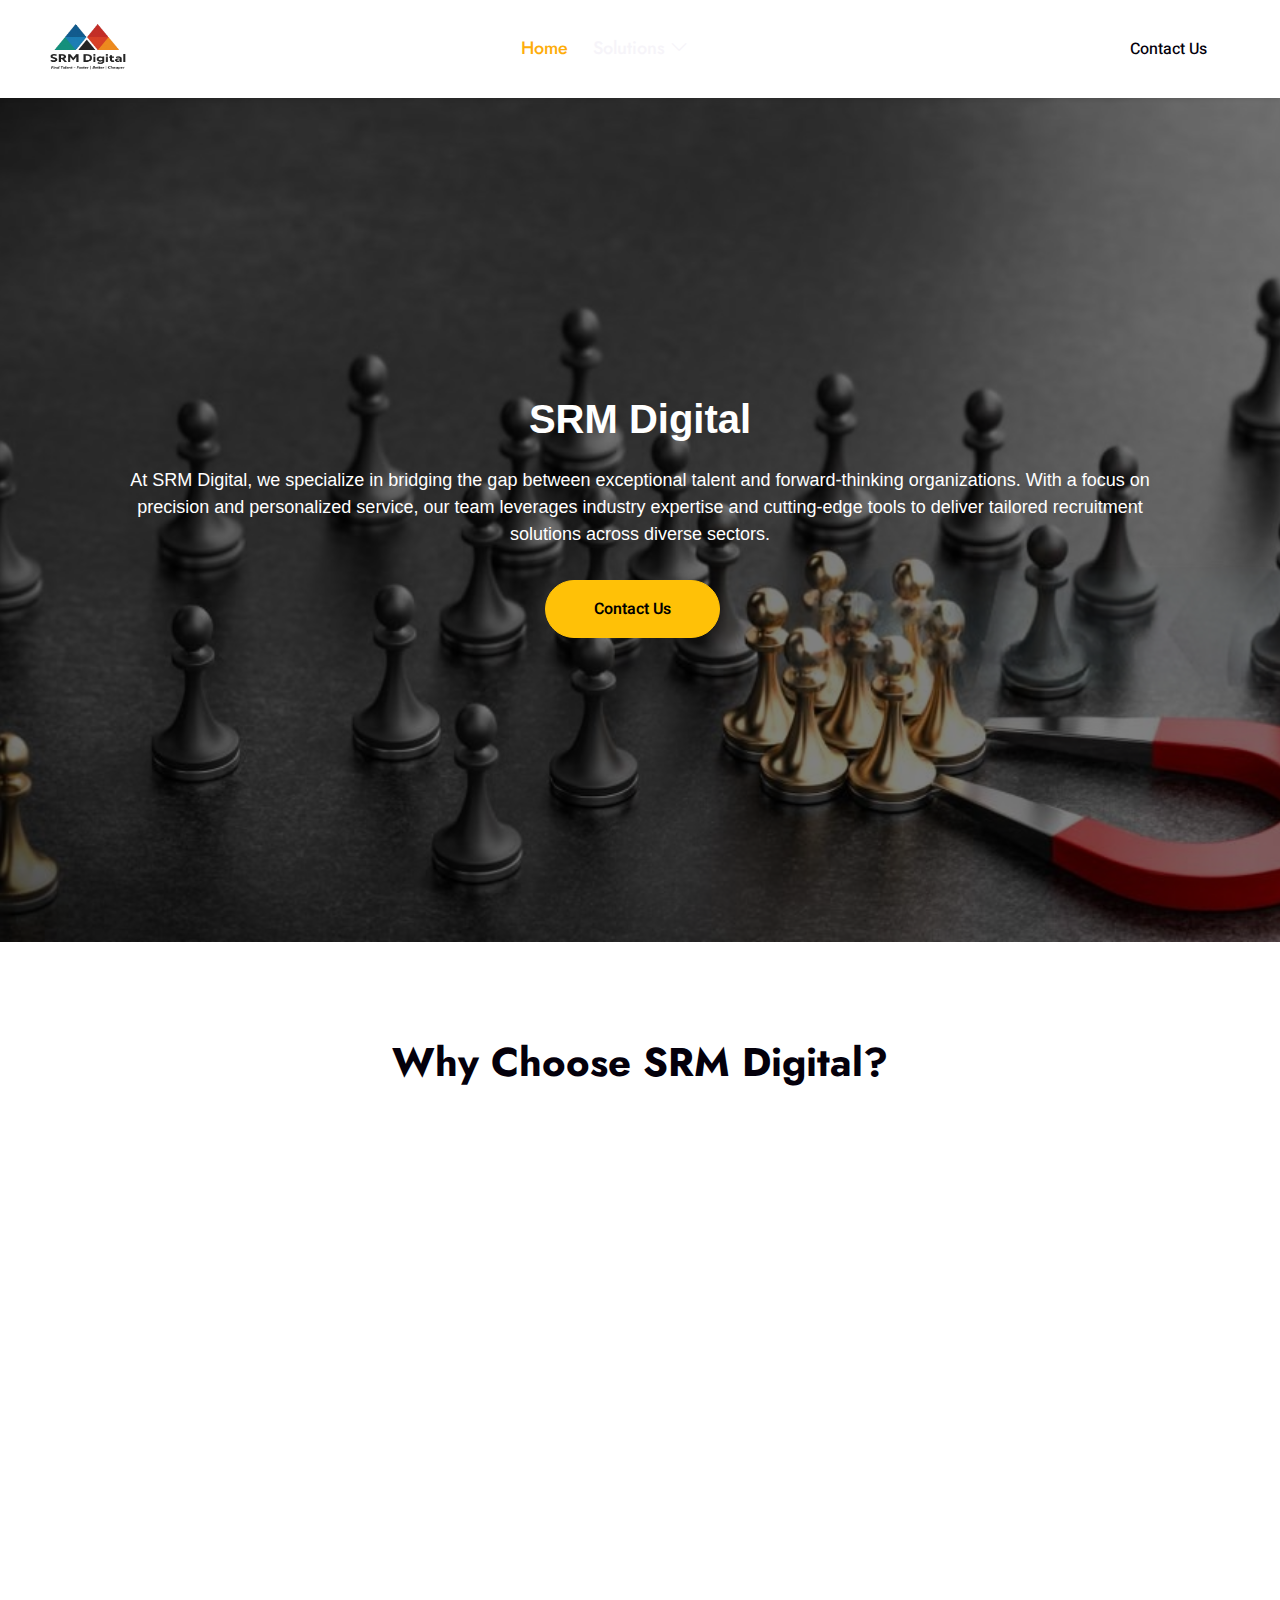
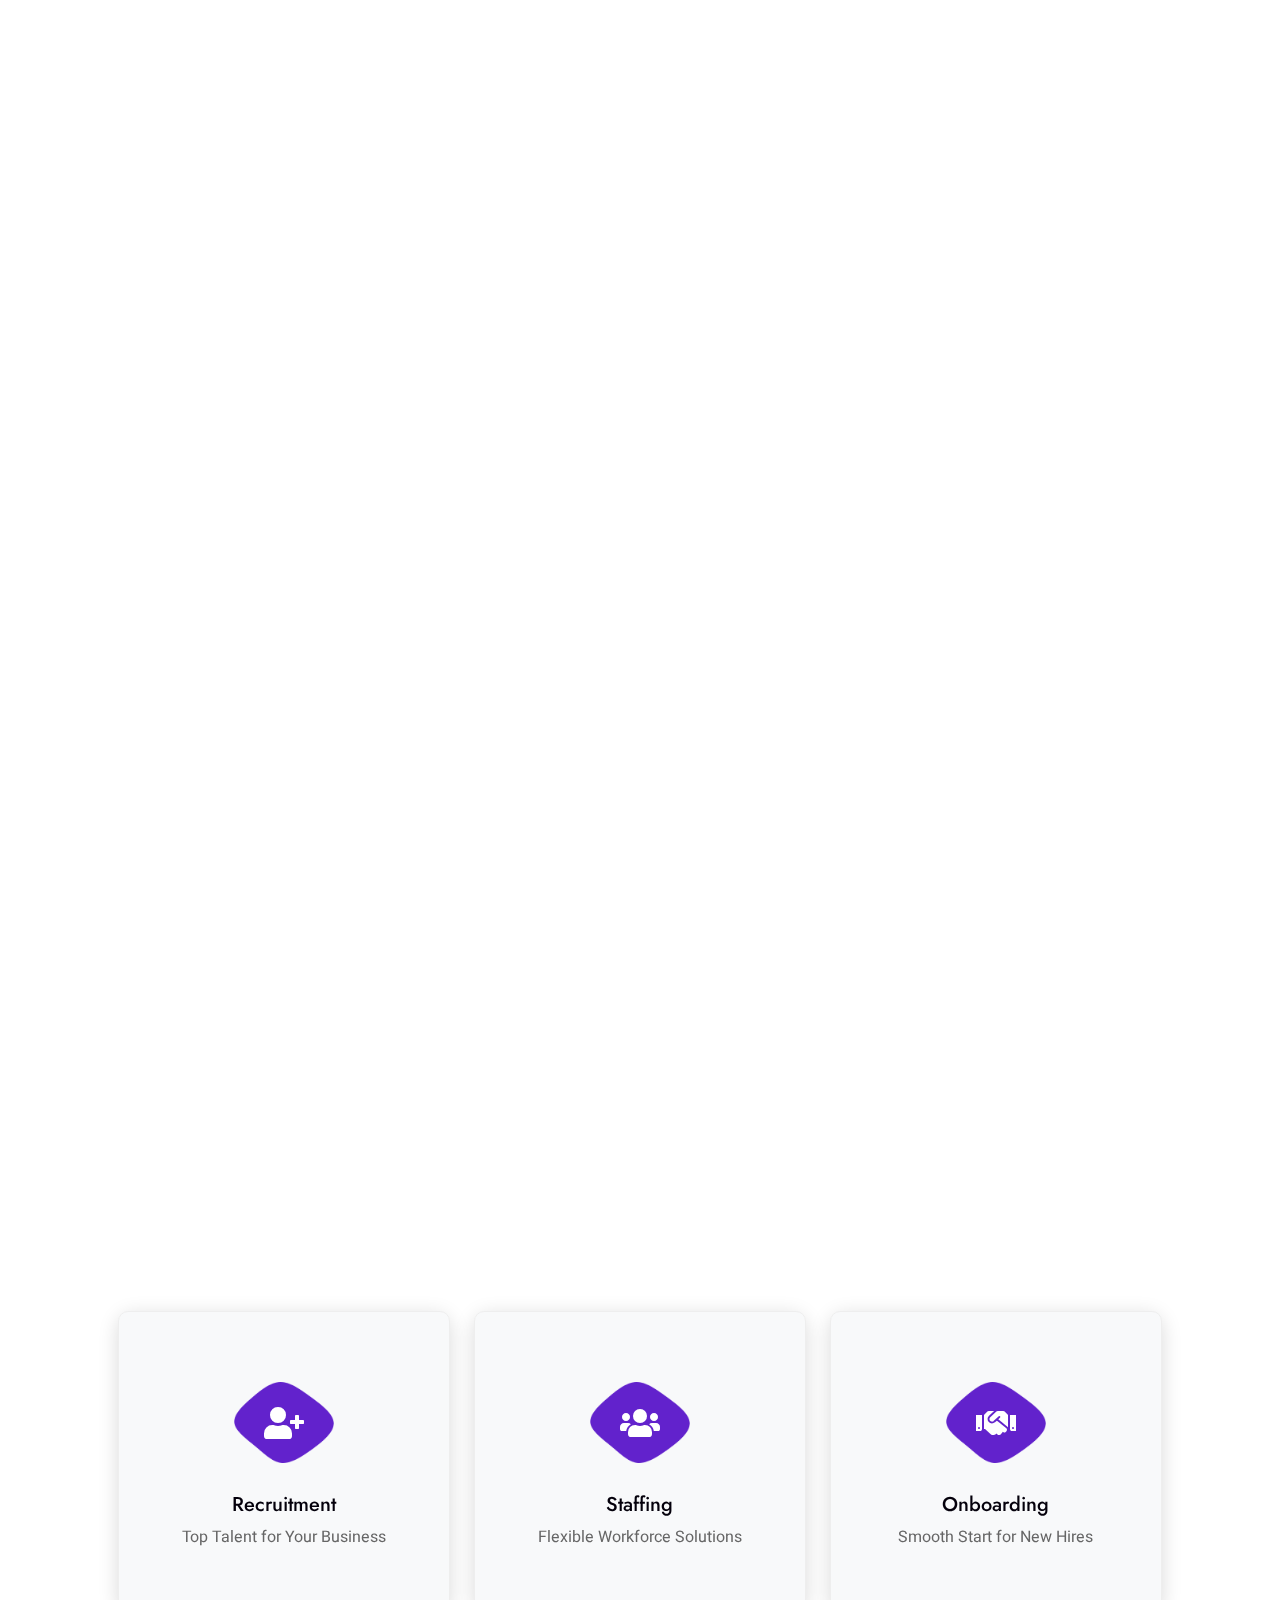
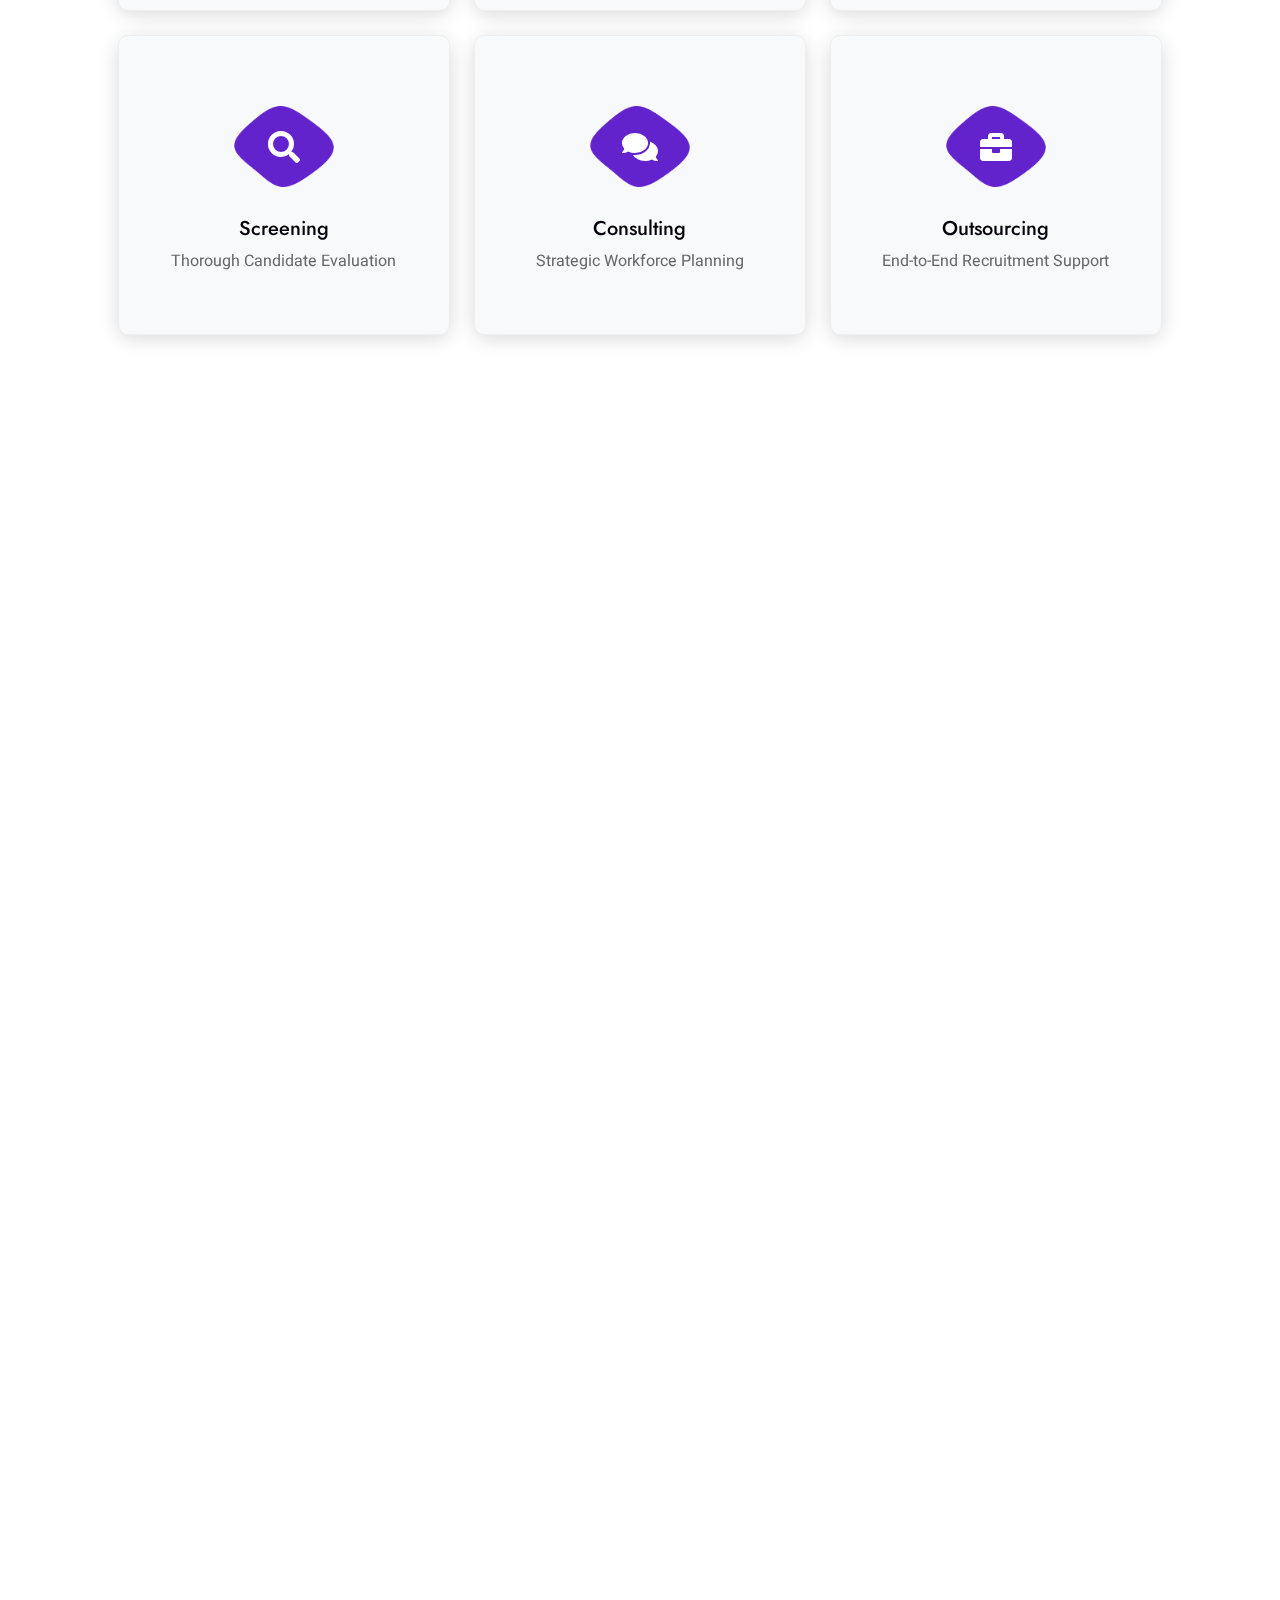
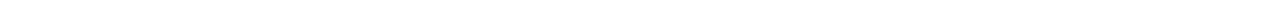
<file: index.html>
<!DOCTYPE html>
<html lang="en">

<head>
    <meta charset="utf-8">
    <title>SRM Digital</title>
    <meta content="width=device-width, initial-scale=1.0" name="viewport">
    <meta content="" name="keywords">
    <meta content="" name="description">

    
    <link href="img/Logo-Nav.png" rel="icon">
    <link href="https://cdn.jsdelivr.net/npm/bootstrap-icons/font/bootstrap-icons.css" rel="stylesheet">


    
    <link rel="preconnect" href="https://fonts.googleapis.com">
    <link rel="preconnect" href="https://fonts.gstatic.com" crossorigin>
    <link href="https://fonts.googleapis.com/css2?family=Heebo:wght@400;500&family=Jost:wght@500;600;700&display=swap" rel="stylesheet"> 

    <link href="https://cdnjs.cloudflare.com/ajax/libs/font-awesome/5.10.0/css/all.min.css" rel="stylesheet">
    <link href="https://cdn.jsdelivr.net/npm/bootstrap-icons@1.4.1/font/bootstrap-icons.css" rel="stylesheet">

   
    <link href="lib/animate/animate.min.css" rel="stylesheet">
    <link href="lib/owlcarousel/assets/owl.carousel.min.css" rel="stylesheet">
    <link href="lib/lightbox/css/lightbox.min.css" rel="stylesheet">

 
    <link href="css/bootstrap.min.css" rel="stylesheet">

  
    <link href="css/style.css" rel="stylesheet">
</head>

<body>
    <div class="container-xxl bg-white p-0">
       
        <div id="spinner" class="show bg-white position-fixed translate-middle w-100 vh-100 top-50 start-50 d-flex align-items-center justify-content-center">
            <div class="spinner-grow text-primary" style="width: 3rem; height: 3rem;" role="status">
                <span class="sr-only">Loading...</span>
            </div>
        </div>
     
        <div class="container-xxl position-relative p-0">
            <nav class="navbar navbar-expand-lg navbar-light  bg-white shadow-sm px-4 px-lg-5 py-3 py-lg-0 fixed-top"  style="z-index: 1030;">
                <a href="" class="navbar-brand p-0">
                    <img src="img/Logo-Nav.png" alt="Logo" style="width: 80px; height: 200px;">
                </a>
                <button class="navbar-toggler" type="button" data-bs-toggle="collapse" data-bs-target="#navbarCollapse">
                    <span class="fa fa-bars"></span>
                </button>
                <div class="collapse navbar-collapse" id="navbarCollapse">
                    <div class="navbar-nav mx-auto py-0">
                        <a href="index.html" class="nav-item nav-link active">Home</a>
                        <div class="nav-item dropdown">
                            <a href="#" class="nav-link " data-bs-toggle="dropdown" aria-expanded="false">Solutions <i class="bi bi-chevron-down"></i></a>
                            <div class="dropdown-menu m-0">
                                <a href="TechStaff.html" class="dropdown-item">Technology Staffing</a>
                                <a href="RPO.html" class="dropdown-item">RPO Services</a>
                            </div>
                        </div>
                    </div>
                </div>
                
                <a href="contact.html" class="btn rounded-pill py-2 px-4 ms-3 d-none d-lg-block">Contact Us</a>
            </nav>
        
            <div class="container-xxl " style="background: url('img/Bg.jpeg') center center / cover no-repeat; position: relative; min-height: 100vh; padding-top: 90px;">
                <div class="overlay" style="background: rgba(0, 0, 0, 0.5); position: absolute; top: 0; left: 0; width: 100%; height: 100%; z-index: 2;"></div>
                <div class="blur-background" style="background: url('img/Bg.jpeg') center center / cover no-repeat; position: absolute; filter: blur(2px); z-index: 1;"></div>
                <div class="container px-lg-5 position-relative" style="z-index: 3;">
                    <div class="row g-5 align-items-center" style="min-height: 100vh;">
                        <div class="col-lg-12 text-center">
                            <h1 class="text-white mb-4 animated slideInDown" style="font-family: 'Poppins', sans-serif;">SRM Digital</h1>
                            <p class="text-white pb-3 animated slideInDown" style="font-family: 'Poppins', sans-serif; font-size: 18px;">
                                At SRM Digital, we specialize in bridging the gap between exceptional talent and forward-thinking organizations. With a focus on precision and personalized service, our team leverages industry expertise and cutting-edge tools to deliver tailored recruitment solutions across diverse sectors.
                            </p>
                            <a href="contact.html" class="btn btn-warning py-sm-3 px-sm-5 rounded-pill me-3 animated slideInLeft" style="font-weight: 600;">Contact Us</a>
                        </div>
                    </div>
                </div>
            </div>
        </div>
        
            
            
        <div class="container-xxl py-5">
            <div class="container py-5 px-lg-5">
                <div class="text-center mb-5">
                    <h1 class="mb-4">Why Choose SRM Digital?</h1>
                </div>
                <div class="row g-4">
                    <div class="col-lg-4 wow fadeInUp" data-wow-delay="0.1s">
                        <div class="feature-item bg-light rounded text-center p-4">
                            <i class="fa fa-lightbulb fa-3x text-dark mb-4"></i>
                            <h5 class="mb-3">Industry Expertise</h5>
                            <p class="m-0">Deep understanding of diverse sectors to match the right talent with the right roles.</p>
                        </div>
                    </div>
                    <div class="col-lg-4 wow fadeInUp" data-wow-delay="0.3s">
                        <div class="feature-item bg-light rounded text-center p-4">
                            <i class="fa fa-bolt fa-3x text-dark mb-4"></i>
                            <h5 class="mb-3">Speed & Efficiency</h5>
                            <p class="m-0">Fast turnaround time without compromising quality in sourcing and hiring.</p>
                        </div>
                    </div>
                    <div class="col-lg-4 wow fadeInUp" data-wow-delay="0.5s">
                        <div class="feature-item bg-light rounded text-center p-4">
                            <i class="fa fa-user-circle fa-3x text-dark mb-4"></i>
                            <h5 class="mb-3">Client-Centric Approach</h5>
                            <p class="m-0">Customized solutions based on your unique hiring goals and company culture.</p>
                        </div>
                    </div>
                </div>
            </div>
        </div>
      
        <div class="container-xxl py-5">
            <div class="container py-5 px-lg-5">
                <div class="row g-5 align-items-center">
                    <div class="col-lg-6 wow fadeInUp" data-wow-delay="0.1s">
                        <p class="section-title text-secondary">About Us<span></span></p>
                        <h1 class="mb-5">How We Can Help</h1>
                        <p class="mb-4">At <b>SRM Digital </b>, we specialize in connecting businesses with the right talent. Whether you're scaling quickly or looking for specialized professionals, our tailored staffing solutions ensure you get the best fit, fast. We simplify the hiring process so you can focus on what matters most—growing your business.</p>
                        <div class="skill mb-4">
                            <div class="d-flex justify-content-between">
                                <p class="mb-2">Talent Acquisition </p>
                                <p class="mb-2">98%</p>
                            </div>
                            <div class="progress">
                                <div class="progress-bar bg-primary" role="progressbar" aria-valuenow="98" aria-valuemin="0" aria-valuemax="100"></div>
                            </div>
                        </div>
                        <div class="skill mb-4">
                            <div class="d-flex justify-content-between">
                                <p class="mb-2"> Client Satisfaction</p>
                                <p class="mb-2">95%</p>
                            </div>
                            <div class="progress">
                                <div class="progress-bar bg-secondary" role="progressbar" aria-valuenow="95" aria-valuemin="0" aria-valuemax="100"></div>
                            </div>
                        </div>
                        <div class="skill mb-4">
                            <div class="d-flex justify-content-between">
                                <p class="mb-2"> Industry Expertise</p>
                                <p class="mb-2">92%</p>
                            </div>
                            <div class="progress">
                                <div class="progress-bar bg-dark" role="progressbar" aria-valuenow="92" aria-valuemin="0" aria-valuemax="100"></div>
                            </div>
                        </div>
                        <a href="" ></a>
                    </div>
                    <div class="col-lg-6">
                        <img class="img-fluid wow zoomIn" data-wow-delay="0.5s" src="img/about.png">
                    </div>
                </div>
            </div>
        </div>
       
        <div class="container-xxl bg-dark fact py-5 wow fadeInUp" data-wow-delay="0.1s">
            <div class="container py-5 px-lg-5">
                <div class="row g-4 justify-content-center">
                    <div class="col-md-6 col-lg-3 text-center wow fadeIn" data-wow-delay="0.1s">
                        <i class="fa fa-handshake fa-3x text-secondary mb-3"></i>
                        <h1 class="text-white mb-2" data-toggle="counter-up">10</h1>
                        <p class="text-white mb-0">Clients</p>
                    </div>
                    <div class="col-md-6 col-lg-3 text-center wow fadeIn" data-wow-delay="0.3s">
                        <i class="fa fa-globe fa-3x text-secondary mb-3"></i>
                        <h1 class="text-white mb-2" data-toggle="counter-up">4</h1>
                        <p class="text-white mb-0">Global Offices</p>
                    </div>
                    <div class="col-md-6 col-lg-3 text-center wow fadeIn" data-wow-delay="0.5s">
                        <i class="fa fa-user-tie fa-3x text-secondary mb-3"></i>
                        <h1 class="text-white mb-2" data-toggle="counter-up">250</h1>
                        <p class="text-white mb-0">Consultants</p>
                    </div>
                </div>
            </div>
        </div>
  
        <div class="container-xxl py-5">
            <div class="container py-5 px-lg-5">
                <div class="wow fadeInUp" data-wow-delay="0.1s">
                    <p class="section-title text-secondary justify-content-center"><span></span>Our Services<span></span></p>
                    <h1 class="text-center mb-5">What Services We Provide</h1>
                </div>
                <div class="row g-4">
                    <!-- Card 1 -->
                    <div class="col-lg-4 col-md-6">
                        <div class="flip-card">
                            <div class="flip-card-inner">
                                <div class="flip-card-front service-item d-flex flex-column text-center rounded">
                                    <div class="service-icon flex-shrink-0">
                                        <i class="fa fa-user-plus fa-2x"></i>
                                    </div>
                                    <h5 class="mb-2">Recruitment</h5>
                                    <p class="subheading m-0">Top Talent for Your Business</p>
                                </div>
                                <div class="flip-card-back service-item d-flex flex-column text-center rounded">
                                    <h5 class="mb-3">Recruitment Services</h5>
                                    <p class="m-0">Finding and placing top talent tailored to your business needs.</p>
                                </div>
                            </div>
                        </div>
                    </div>
        
                    <!-- Card 2 -->
                    <div class="col-lg-4 col-md-6">
                        <div class="flip-card">
                            <div class="flip-card-inner">
                                <div class="flip-card-front service-item d-flex flex-column text-center rounded">
                                    <div class="service-icon flex-shrink-0">
                                        <i class="fa fa-users fa-2x"></i>
                                    </div>
                                    <h5 class="mb-2">Staffing</h5>
                                    <p class="subheading m-0">Flexible Workforce Solutions</p>
                                </div>
                                <div class="flip-card-back service-item d-flex flex-column text-center rounded">
                                    <h5 class="mb-3">Staffing Services</h5>
                                    <p class="m-0">Supplying skilled professionals for short or long-term projects.</p>
                                </div>
                            </div>
                        </div>
                    </div>
        
                    <!-- Card 3 -->
                    <div class="col-lg-4 col-md-6">
                        <div class="flip-card">
                            <div class="flip-card-inner">
                                <div class="flip-card-front service-item d-flex flex-column text-center rounded">
                                    <div class="service-icon flex-shrink-0">
                                        <i class="fa fa-handshake fa-2x"></i>
                                    </div>
                                    <h5 class="mb-2">Onboarding</h5>
                                    <p class="subheading m-0">Smooth Start for New Hires</p>
                                </div>
                                <div class="flip-card-back service-item d-flex flex-column text-center rounded">
                                    <h5 class="mb-3">Onboarding Services</h5>
                                    <p class="m-0">Seamless integration of new hires into your organization.</p>
                                </div>
                            </div>
                        </div>
                    </div>
        
                    <!-- Card 4 -->
                    <div class="col-lg-4 col-md-6">
                        <div class="flip-card">
                            <div class="flip-card-inner">
                                <div class="flip-card-front service-item d-flex flex-column text-center rounded">
                                    <div class="service-icon flex-shrink-0">
                                        <i class="fa fa-search fa-2x"></i>
                                    </div>
                                    <h5 class="mb-2">Screening</h5>
                                    <p class="subheading m-0">Thorough Candidate Evaluation</p>
                                </div>
                                <div class="flip-card-back service-item d-flex flex-column text-center rounded">
                                    <h5 class="mb-3">Screening Services</h5>
                                    <p class="m-0">Conducting thorough background checks and skill assessments.</p>
                                </div>
                            </div>
                        </div>
                    </div>
        
                    <!-- Card 5 -->
                    <div class="col-lg-4 col-md-6">
                        <div class="flip-card">
                            <div class="flip-card-inner">
                                <div class="flip-card-front service-item d-flex flex-column text-center rounded">
                                    <div class="service-icon flex-shrink-0">
                                        <i class="fa fa-comments fa-2x"></i>
                                    </div>
                                    <h5 class="mb-2">Consulting</h5>
                                    <p class="subheading m-0">Strategic Workforce Planning</p>
                                </div>
                                <div class="flip-card-back service-item d-flex flex-column text-center rounded">
                                    <h5 class="mb-3">Consulting Services</h5>
                                    <p class="m-0">Offering expert workforce planning and hiring strategy advice.</p>
                                </div>
                            </div>
                        </div>
                    </div>
        
                    <!-- Card 6 -->
                    <div class="col-lg-4 col-md-6">
                        <div class="flip-card">
                            <div class="flip-card-inner">
                                <div class="flip-card-front service-item d-flex flex-column text-center rounded">
                                    <div class="service-icon flex-shrink-0">
                                        <i class="fa fa-briefcase fa-2x"></i>
                                    </div>
                                    <h5 class="mb-2">Outsourcing</h5>
                                    <p class="subheading m-0">End-to-End Recruitment Support</p>
                                </div>
                                <div class="flip-card-back service-item d-flex flex-column text-center rounded">
                                    <h5 class="mb-3">Outsourcing Services</h5>
                                    <p class="m-0">Managing entire recruitment processes to save you time and cost.</p>
                                </div>
                            </div>
                        </div>
                    </div>
        
                </div>
            </div>
        </div>
        
      
        <div class="container-xxl bg-dark newsletter py-5 wow fadeInUp" data-wow-delay="0.1s">
            <div class="container py-5 px-lg-5">
                <div class="row justify-content-center">
                    <div class="col-lg-7 text-center">
                        <p class="section-title text-white justify-content-center"><span></span>Newsletter<span></span></p>
                        <h1 class="text-center text-white mb-4">Stay Always In Touch</h1>
                        <p class="text-white mb-4">Subscribe to our newsletter and stay updated with the latest job openings, hiring trends, and expert insights from the staffing industry.</p>
                        <div class="position-relative w-100 mt-3">
                            <input class="form-control border-0 rounded-pill w-100 ps-4 pe-5" type="text" placeholder="Enter Your Email" style="height: 48px;">
                            <button type="button" class="btn shadow-none position-absolute top-0 end-0 mt-1 me-2"><i class="fa fa-paper-plane text-primary fs-4"></i></button>
                        </div>
                    </div>
                </div>
            </div>
        </div>
        
        <div class="container-fluid bg-dark text-light footer wow fadeIn" data-wow-delay="0.1s">
            <div class="container py-5 px-lg-5">
                <div class="row g-5 justify-content-end" >
                    <div class="col-md-6 col-lg-3">
                        <p class="section-title text-white h5 mb-4">Address<span></span></p>
                        <p><i class="fa fa-map-marker-alt me-3"></i>Atlanta, GA, USA</p>
                        <p><i class="fa fa-phone-alt me-3"></i>+1(650) 332-1603</p>
                        <p><i class="fa fa-envelope me-3"></i>info@srmidigital.com</p>
                        <div class="d-flex pt-2">
                            <!--<a class="btn btn-outline-light btn-social" href=""><i class="fab fa-twitter"></i></a>
                            <a class="btn btn-outline-light btn-social" href=""><i class="fab fa-facebook-f"></i></a>
                            <a class="btn btn-outline-light btn-social" href=""><i class="fab fa-instagram"></i></a>-->
                            <a class="btn btn-outline-light btn-social" href="https://www.linkedin.com/company/srm-digital-llc/"><i class="fab fa-linkedin-in"></i></a>
                        </div>
                    </div>
                    
            <div class="container px-lg-5">
                <div class="copyright">
                    <div class="row">
                        <div class="col-md-6 text-center text-md-start mb-3 mb-md-0">Copyright
                            &copy; 2025 <a class="border-bottom" href="#">SRM Digital LLC</a>, All Right Reserved. 
                        </div>
                        <div class="col-md-6 text-center text-md-end">
                            
                        </div>
                    </div>
                </div>
            </div>
        </div>
        <a href="" class="btn btn-lg btn-secondary btn-lg-square back-to-top"><i class="bi bi-arrow-up"></i></a>
    </div>
    <script src="https://code.jquery.com/jquery-3.4.1.min.js"></script>
    <script src="https://cdn.jsdelivr.net/npm/bootstrap@5.0.0/dist/js/bootstrap.bundle.min.js"></script>
    <script src="lib/wow/wow.min.js"></script>
    <script src="lib/easing/easing.min.js"></script>
    <script src="lib/waypoints/waypoints.min.js"></script>
    <script src="lib/counterup/counterup.min.js"></script>
    <script src="lib/owlcarousel/owl.carousel.min.js"></script>
    <script src="lib/isotope/isotope.pkgd.min.js"></script>
    <script src="lib/lightbox/js/lightbox.min.js"></script>
    <script src="js/main.js"></script>
</body>

</html>
</file>
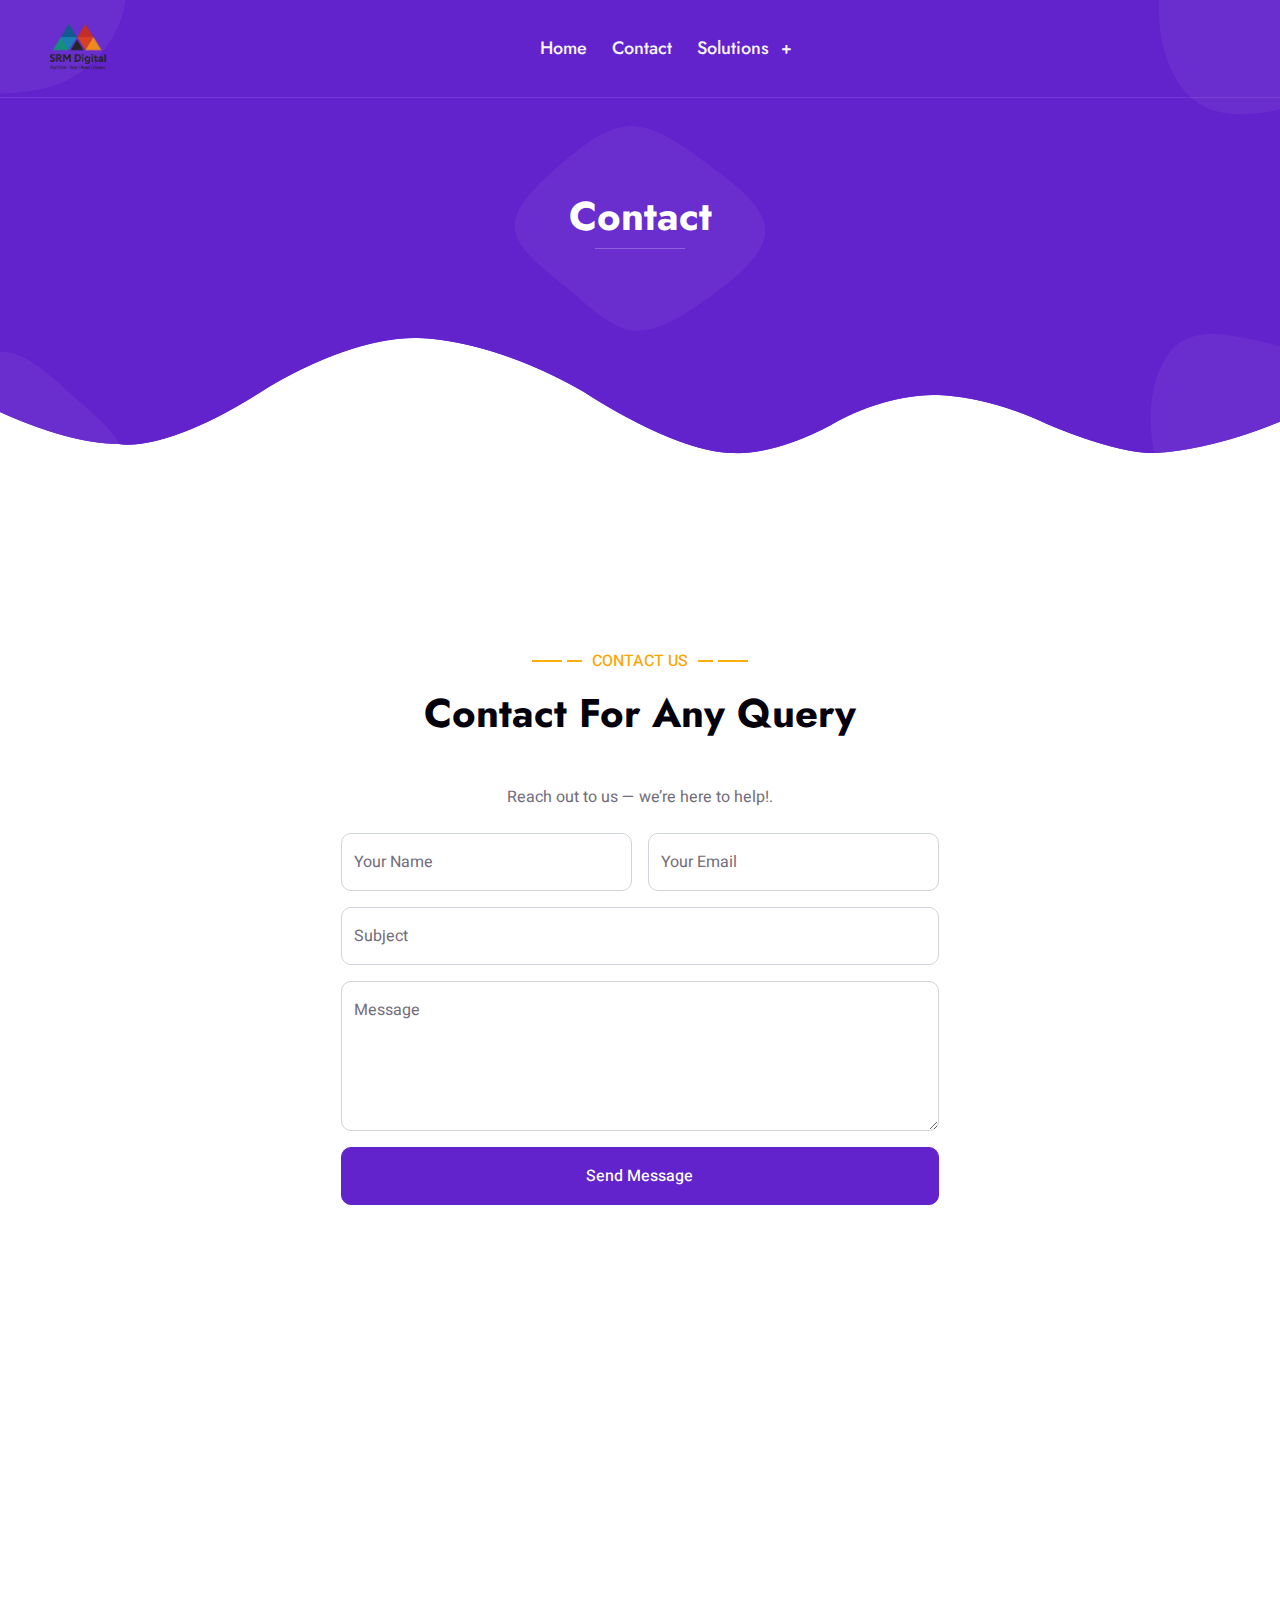
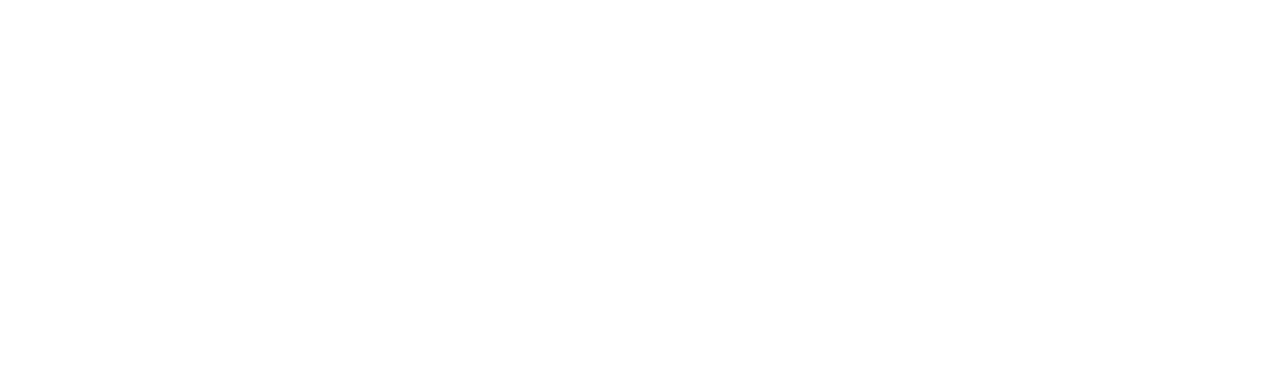
<file: contact.html>
<!DOCTYPE html>
<html lang="en">

<head>
    <meta charset="utf-8">
    <title>SRM Digital LLC</title>
    <meta content="width=device-width, initial-scale=1.0" name="viewport">
    <meta content="" name="keywords">
    <meta content="" name="description">

    <!-- Favicon -->
    <link href="img/Logo-Nav.png" rel="icon">

    <!-- Google Web Fonts -->
    <link rel="preconnect" href="https://fonts.googleapis.com">
    <link rel="preconnect" href="https://fonts.gstatic.com" crossorigin>
    <link href="https://fonts.googleapis.com/css2?family=Heebo:wght@400;500&family=Jost:wght@500;600;700&display=swap" rel="stylesheet"> 

    <!-- Icon Font Stylesheet -->
    <link href="https://cdnjs.cloudflare.com/ajax/libs/font-awesome/5.10.0/css/all.min.css" rel="stylesheet">
    <link href="https://cdn.jsdelivr.net/npm/bootstrap-icons@1.4.1/font/bootstrap-icons.css" rel="stylesheet">

    <!-- Libraries Stylesheet -->
    <link href="lib/animate/animate.min.css" rel="stylesheet">
    <link href="lib/owlcarousel/assets/owl.carousel.min.css" rel="stylesheet">
    <link href="lib/lightbox/css/lightbox.min.css" rel="stylesheet">

    <!-- Customized Bootstrap Stylesheet -->
    <link href="css/bootstrap.min.css" rel="stylesheet">

    <!-- Template Stylesheet -->
    <link href="css/style.css" rel="stylesheet">
</head>

<body>
    <div class="container-xxl bg-white p-0">
        <!-- Spinner Start -->
        <div id="spinner" class="show bg-white position-fixed translate-middle w-100 vh-100 top-50 start-50 d-flex align-items-center justify-content-center">
            <div class="spinner-grow text-primary" style="width: 3rem; height: 3rem;" role="status">
                <span class="sr-only">Loading...</span>
            </div>
        </div>
        <!-- Spinner End -->


        <!-- Navbar & Hero Start -->
        <div class="container-xxl position-relative p-0">
            <nav class="navbar navbar-expand-lg navbar-light px-4 px-lg-5 py-3 py-lg-0">
                <a href="index.html" class="navbar-brand p-0">
                    <h1 class="m-0"></h1>
                    <img src="img/Logo-Nav.png" alt="Logo">
                </a>
                <button class="navbar-toggler" type="button" data-bs-toggle="collapse" data-bs-target="#navbarCollapse">
                    <span class="fa fa-bars"></span>
                </button>
                <div class="collapse navbar-collapse" id="navbarCollapse">
                    <div class="navbar-nav mx-auto py-0">
                        <a href="index.html" class="nav-item nav-link">Home</a>
                        <a href="contact.html" class="nav-item nav-link">Contact</a>
            
                        <div class="nav-item dropdown">
                            <a href="#" class="nav-link dropdown-toggle" id="solutionsDropdown" role="button" data-bs-toggle="dropdown" aria-expanded="false">
                                Solutions
                            </a>
                            <div class="dropdown-menu" aria-labelledby="solutionsDropdown">
                                <a href="TechStaff.html" class="dropdown-item">Technology Staffing</a>
                                <a href="RPO.html" class="dropdown-item">RPO Services</a>
                            </div>
                        </div>
                    </div>
                </div>
            </nav>

            <div class="container-xxl py-5 bg-primary hero-header">
                <div class="container my-5 py-5 px-lg-5">
                    <div class="row g-5 py-5">
                        <div class="col-12 text-center">
                            <h1 class="text-white animated slideInDown">Contact</h1>
                            <hr class="bg-white mx-auto mt-0" style="width: 90px;">
                            <nav aria-label="breadcrumb">
                            </nav>
                        </div>
                    </div>
                </div>
            </div>
        </div>

        <div class="container-xxl py-5">
            <div class="container py-5 px-lg-5">
                <div class="wow fadeInUp" data-wow-delay="0.1s">
                    <p class="section-title text-secondary justify-content-center"><span></span>Contact Us<span></span></p>
                    <h1 class="text-center mb-5">Contact For Any Query</h1>
                </div>
                <div class="row justify-content-center">
                    <div class="col-lg-7">
                        <div class="wow fadeInUp" data-wow-delay="0.3s">
                            <p class="text-center mb-4">Reach out to us — we’re here to help!</a>.</p>
                            <form>
                                <div class="row g-3">
                                    <div class="col-md-6">
                                        <div class="form-floating">
                                            <input type="text" class="form-control" id="name" placeholder="Your Name">
                                            <label for="name">Your Name</label>
                                        </div>
                                    </div>
                                    <div class="col-md-6">
                                        <div class="form-floating">
                                            <input type="email" class="form-control" id="email" placeholder="Your Email">
                                            <label for="email">Your Email</label>
                                        </div>
                                    </div>
                                    <div class="col-12">
                                        <div class="form-floating">
                                            <input type="text" class="form-control" id="subject" placeholder="Subject">
                                            <label for="subject">Subject</label>
                                        </div>
                                    </div>
                                    <div class="col-12">
                                        <div class="form-floating">
                                            <textarea class="form-control" placeholder="Leave a message here" id="message" style="height: 150px"></textarea>
                                            <label for="message">Message</label>
                                        </div>
                                    </div>
                                    <div class="col-12">
                                        <button class="btn btn-primary w-100 py-3" type="submit">Send Message</button>
                                    </div>
                                </div>
                            </form>
                        </div>
                    </div>
                </div>
            </div>
        </div>
        <!-- Contact End -->
        

        <!-- Footer Start -->
        <div class="container-fluid bg-primary text-light footer wow fadeIn" data-wow-delay="0.1s">
            <div class="container py-5 px-lg-5">
                <div class="row g-5 justify-content-end" >
                    <div class="col-md-6 col-lg-3">
                        <p class="section-title text-white h5 mb-4">Address<span></span></p>
                        <p><i class="fa fa-map-marker-alt me-3"></i>Atlanta, GA, USA</p>
                        <p><i class="fa fa-phone-alt me-3"></i>+1(650) 332-1603</p>
                        <p><i class="fa fa-envelope me-3"></i>info@srmidigital.com</p>
                        <div class="d-flex pt-2">
                            <!--<a class="btn btn-outline-light btn-social" href=""><i class="fab fa-twitter"></i></a>
                            <a class="btn btn-outline-light btn-social" href=""><i class="fab fa-facebook-f"></i></a>
                            <a class="btn btn-outline-light btn-social" href=""><i class="fab fa-instagram"></i></a>-->
                            <a class="btn btn-outline-light btn-social" href="https://www.linkedin.com/company/srm-digital-llc/"><i class="fab fa-linkedin-in"></i></a>
                        </div>
                    </div>
                    
                    
            <div class="container px-lg-5">
                <div class="copyright">
                    <div class="row">
                        <div class="col-md-6 text-center text-md-start mb-3 mb-md-0">Copyright
                            &copy; 2025 <a class="border-bottom" href="#">SRM Digital LLC</a>, All Right Reserved. 
                        </div>
                        <div class="col-md-6 text-center text-md-end">
                            
                        </div>
                    </div>
                </div>
            </div>
        </div>
        <!-- Footer End -->


        <!-- Back to Top -->
        <a href="#" class="btn btn-lg btn-secondary btn-lg-square back-to-top"><i class="bi bi-arrow-up"></i></a>
    </div>

    <!-- JavaScript Libraries -->
    <script src="https://code.jquery.com/jquery-3.4.1.min.js"></script>
    <script src="https://cdn.jsdelivr.net/npm/bootstrap@5.0.0/dist/js/bootstrap.bundle.min.js"></script>
    <script src="lib/wow/wow.min.js"></script>
    <script src="lib/easing/easing.min.js"></script>
    <script src="lib/waypoints/waypoints.min.js"></script>
    <script src="lib/counterup/counterup.min.js"></script>
    <script src="lib/owlcarousel/owl.carousel.min.js"></script>
    <script src="lib/isotope/isotope.pkgd.min.js"></script>
    <script src="lib/lightbox/js/lightbox.min.js"></script>

    <!-- Template Javascript -->
    <script src="js/main.js"></script>
</body>

</html>
</file>
<file: css/style.css>
/********** Template CSS **********/
:root {
    --primary: hsl(265, 39%, 12%) ;
    --secondary: #fead0a;
    --light: #F6F4F9;
    --dark: #04000B;
}


/*** Spinner ***/
#spinner {
    opacity: 0;
    visibility: hidden;
    transition: opacity .5s ease-out, visibility 0s linear .5s;
    z-index: 99999;
}

#spinner.show {
    transition: opacity .5s ease-out, visibility 0s linear 0s;
    visibility: visible;
    opacity: 1;
}


.back-to-top {
    position: fixed;
    display: none;
    right: 45px;
    bottom: 45px;
    z-index: 99;
}
.gradient-text {
    background: linear-gradient(to right, #0d6efd, #17141b);
    -webkit-background-clip: text;
    -webkit-text-fill-color: transparent;
    font-weight: 700;
}

.service-box:hover {
    transform: translateY(-5px);
    transition: 0.3s ease-in-out;
    background: #eef1f7;
}

.service-box i {
    color: #0d6efd;
}


/*** Heading ***/
h1,
h2,
.fw-bold {
    font-weight: 700 !important;
}

h3,
h4,
.fw-semi-bold {
    font-weight: 600 !important;
}

h5,
h6,
.fw-medium {
    font-weight: 500 !important;
}


/*** Button ***/
.btn {
    font-weight: 500;
    transition: .5s;
}

.btn:hover {
    box-shadow: 0 0 10px rgba(0, 0, 0, .5);
}

.btn-square {
    width: 38px;
    height: 38px;
}

.btn-sm-square {
    width: 32px;
    height: 32px;
}

.btn-lg-square {
    width: 48px;
    height: 48px;
}

.btn-square,
.btn-sm-square,
.btn-lg-square {
    padding: 0;
    display: flex;
    align-items: center;
    justify-content: center;
    font-weight: normal;
    border-radius: 50px;
}


/*** Navbar ***/
.navbar .dropdown-toggle::after {
    border: none;
    content: "\f067";
    font-family: "Font Awesome 5 Free";
    font-size: 10px;
    font-weight: bold;
    vertical-align: middle;
    margin-left: 8px;
}

.navbar-light .navbar-nav .nav-link {
    position: relative;
    margin-right: 25px;
    padding: 35px 0;
    font-family: 'Jost', sans-serif;
    font-size: 18px;
    font-weight: 500;
    color: var(--light) !important;
    outline: none;
    transition: .5s;
}

.sticky-top.navbar-light .navbar-nav .nav-link {
    padding: 20px 0;
    color: var(--dark) !important;
}

.navbar-light .navbar-nav .nav-link:hover,
.navbar-light .navbar-nav .nav-link.active {
    color: var(--secondary) !important;
}

.navbar-light .navbar-brand h1 {
    color: #FFFFFF;
}

.navbar-light .navbar-brand img {
    max-height: 60px;
    transition: .5s;
}

.sticky-top.navbar-light .navbar-brand img {
    max-height: 45px;
}

@media (max-width: 991.98px) {
    .sticky-top.navbar-light {
        position: relative;
        background: #FFFFFF;
    }

    .navbar-light .navbar-collapse {
        margin-top: 15px;
        border-top: 1px solid #DDDDDD;
    }

    .navbar-light .navbar-nav .nav-link,
    .sticky-top.navbar-light .navbar-nav .nav-link {
        padding: 10px 0;
        margin-left: 0;
        color: var(--dark) !important;
    }

    .navbar-light .navbar-brand h1 {
        color: var(--primary);
    }

    .navbar-light .navbar-brand img {
        max-height: 45px;
    }
}

@media (min-width: 992px) {
    .navbar-light {
        position: absolute;
        width: 100%;
        top: 0;
        left: 0;
        border-bottom: 1px solid rgba(256, 256, 256, .1);
        z-index: 999;
    }
    
    .sticky-top.navbar-light {
        position: fixed;
        background: #FFFFFF;
    }

    .sticky-top.navbar-light .navbar-brand h1 {
        color: var(--primary);
    }

    .navbar-light .navbar-nav .nav-item .dropdown-menu {
        display: block;
        border: none;
        margin-top: 0;
        top: 150%;
        opacity: 0;
        visibility: hidden;
        transition: .5s;
    }

    .navbar-light .navbar-nav .nav-item:hover .dropdown-menu {
        top: 100%;
        visibility: visible;
        transition: .5s;
        opacity: 1;
    }

    .navbar-light .btn {
        color: var(--dark);
        background: #FFFFFF;
    }

    .sticky-top.navbar-light .btn {
        color: var(--dark);
        background: var(--secondary);
    }
}


/*** Hero Header ***/
.hero-header {
    margin-bottom: 6rem;
    padding: 18rem 0;
    background:
        url(../img/blob-top-left.png),
        url(../img/blob-top-right.png),
        url(../img/blob-bottom-left.png),
        url(../img/blob-bottom-right.png),
        url(../img/blob-center.png),
        url(../img/bg-bottom.png);
    background-position:
        left 0px top 0px,
        right 0px top 0px,
        left 0px bottom 0px,
        right 0px bottom 0px,
        center center,
        center bottom;
    background-repeat: no-repeat;
}

@media (max-width: 991.98px) {
    .hero-header {
        padding: 6rem 0 9rem 0;
    }
}


/*** Section Title ***/
.section-title {
    position: relative;
    display: flex;
    align-items: center;
    font-weight: 500;
    text-transform: uppercase;
}

.section-title span:first-child,
.section-title span:last-child {
    position: relative;
    display: inline-block;
    margin-right: 30px;
    width: 30px;
    height: 2px;
}

.section-title span:last-child {
    margin-right: 0;
    margin-left: 30px;
}

.section-title span:first-child::after,
.section-title span:last-child::after {
    position: absolute;
    content: "";
    width: 15px;
    height: 2px;
    top: 0;
    right: -20px;
}

.section-title span:last-child::after {
    right: auto;
    left: -20px;
}

.section-title.text-primary span:first-child,
.section-title.text-primary span:last-child,
.section-title.text-primary span:first-child::after,
.section-title.text-primary span:last-child::after {
    background: var(--primary);
}

.section-title.text-secondary span:first-child,
.section-title.text-secondary span:last-child,
.section-title.text-secondary span:first-child::after,
.section-title.text-secondary span:last-child::after {
    background: var(--secondary);
}

.section-title.text-white span:first-child,
.section-title.text-white span:last-child,
.section-title.text-white span:first-child::after,
.section-title.text-white span:last-child::after {
    background: #FFFFFF;
}


/*** Feature ***/
.feature-item {
    transition: .5s;
}

.feature-item:hover {
    margin-top: -15px;
}


/*** About ***/
.progress {
    height: 5px;
}

.progress .progress-bar {
    width: 0px;
    transition: 3s;
}


/*** Fact ***/
.fact {
    margin: 6rem 0;
    background:
        url(../img/blob-top-left.png),
        url(../img/blob-top-right.png),
        url(../img/blob-bottom-left.png),
        url(../img/blob-bottom-right.png),
        url(../img/blob-center.png);
    background-position:
        left 0px top 0px,
        right 0px top 0px,
        left 0px bottom 0px,
        right 0px bottom 0px,
        center center;
    background-repeat: no-repeat;
}


/*** Service ***/
.service-item {
    position: relative;
    padding: 45px 30px;
    background: var(--light);
    overflow: hidden;
    transition: .5s;
}

.service-item:hover {
    margin-top: -15px;
    padding-bottom: 60px;
    background: var(--primary);
}

.service-item .service-icon {
    margin: 0 auto 20px auto;
    width: 100px;
    height: 100px;
    display: flex;
    align-items: center;
    justify-content: center;
    color: var(--light);
    background: url(../img/blob-primary.png) center center no-repeat;
    background-size: contain;
    transition: .5s;
}

.service-item:hover .service-icon {
    color: var(--dark);
    background: url(../img/blob-secondary.png) center center no-repeat;
    background-size: contain;
}

.service-item h5,
.service-item p {
    transition: .5s;
}

.service-item:hover h5,
.service-item:hover p {
    color: #FFFFFF;
}

.service-item a.btn {
    position: absolute;
    bottom: -40px;
    left: 50%;
    transform: translateX(-50%);
    color: var(--primary);
    background: #FFFFFF;
    border-radius: 40px 40px 0 0;
    transition: .5s;
    z-index: 1;
}

.service-item a.btn:hover {
    color: var(--dark);
    background: var(--secondary);
}

.service-item:hover a.btn {
    bottom: 0;
}


/*** Project Portfolio ***/
#portfolio-flters li {
    display: inline-block;
    font-weight: 500;
    color: var(--dark);
    cursor: pointer;
    transition: .5s;
    border-bottom: 2px solid transparent;
}

#portfolio-flters li:hover,
#portfolio-flters li.active {
    color: var(--primary);
    border-color: var(--primary);
}

.portfolio-item img {
    transition: .5s;
}

.portfolio-item:hover img {
    transform: scale(1.1);
}

.portfolio-item .portfolio-overlay {
    position: absolute;
    display: flex;
    align-items: center;
    justify-content: center;
    width: 100%;
    height: 100%;
    top: 0;
    left: 0;
    background: rgba(98, 34, 204, .9);
    transition: .5s;
    opacity: 0;
}

.portfolio-item:hover .portfolio-overlay {
    opacity: 1;
}


/*** Newsletter ***/
.newsletter {
    margin: 6rem 0;
    background:
        url(../img/blob-top-left.png),
        url(../img/blob-top-right.png),
        url(../img/blob-bottom-left.png),
        url(../img/blob-bottom-right.png),
        url(../img/blob-center.png);
    background-position:
        left 0px top 0px,
        right 0px top 0px,
        left 0px bottom 0px,
        right 0px bottom 0px,
        center center;
    background-repeat: no-repeat;
}


/*** Testimonial ***/
.testimonial-carousel .testimonial-item {
    padding: 0 30px 30px 30px;
}

.testimonial-carousel .owl-nav {
    display: flex;
    justify-content: center;
}

.testimonial-carousel .owl-nav .owl-prev,
.testimonial-carousel .owl-nav .owl-next {
    margin: 0 12px;
    width: 60px;
    height: 60px;
    display: flex;
    align-items: center;
    justify-content: center;
    color: var(--primary);
    background: var(--light);
    border-radius: 60px;
    font-size: 22px;
    transition: .5s;
}

.testimonial-carousel .owl-nav .owl-prev:hover,
.testimonial-carousel .owl-nav .owl-next:hover {
    color: #FFFFFF;
    background: var(--primary);
    box-shadow: 0 0 10px rgba(0, 0, 0, .5);
}


/*** Team ***/
.team-item .btn {
    color: var(--primary);
    background: #FFFFFF;
}

.team-item .btn:hover {
    color: #FFFFFF;
    background: var(--primary);
}


/*** Footer ***/
.footer {
    margin-top: 6rem;
    padding-top: 9rem;
    background:
        url(../img/bg-top.png),
        url(../img/map.png);
    background-position:
        center top,
        center center;
    background-repeat: no-repeat;
}

.footer .btn.btn-social {
    margin-right: 5px;
    width: 40px;
    height: 40px;
    display: flex;
    align-items: center;
    justify-content: center;
    color: var(--light);
    border: 1px solid rgba(256, 256, 256, .1);
    border-radius: 40px;
    transition: .3s;
}

.footer .btn.btn-social:hover {
    color: var(--primary);
}

.footer .btn.btn-link {
    display: block;
    margin-bottom: 10px;
    padding: 0;
    text-align: left;
    color: var(--light);
    font-weight: normal;
    transition: .3s;
}

.footer .btn.btn-link::before {
    position: relative;
    content: "\f105";
    font-family: "Font Awesome 5 Free";
    font-weight: 900;
    margin-right: 10px;
}

.footer .btn.btn-link:hover {
    letter-spacing: 1px;
    box-shadow: none;
    color: var(--secondary);
}

.footer .copyright {
    padding: 25px 0;
    font-size: 14px;
    border-top: 1px solid rgba(256, 256, 256, .1);
}

.footer .copyright a {
    color: var(--light);
}

.footer .footer-menu a {
    margin-right: 15px;
    padding-right: 15px;
    border-right: 1px solid rgba(255, 255, 255, .1);
}

.footer .footer-menu a:last-child {
    margin-right: 0;
    padding-right: 0;
    border-right: none;
}

.footer .copyright a:hover,
.footer .footer-menu a:hover {
    color: var(--secondary);
}

.flip-card {
    background-color: transparent;
    perspective: 1000px;
    width: 100%;
    height: 300px;
  }
  
  .flip-card-inner {
    position: relative;
    width: 100%;
    height: 100%;
    text-align: center;
    transition: transform 0.8s;
    transform-style: preserve-3d;
  }
  
  .flip-card:hover .flip-card-inner {
    transform: rotateY(180deg);
  }
  
  .flip-card-front, .flip-card-back {
    position: absolute;
    width: 100%;
    height: 100%;
    backface-visibility: hidden;
    display: flex;
    flex-direction: column;
    justify-content: center;
    align-items: center;
    border: 1px solid #eee;
  }
  .flip-card:hover {
    box-shadow: 0 0 20px rgba(0, 123, 255, 0.7); 
  }
  .flip-card {
    background-color: transparent;
    perspective: 1000px;
    width: 100%;
    height: 300px;
    transition: box-shadow 0.5s ease;
  }
  .subheading {
    font-size: 14px;
    color: #6c757d; /* Light gray text */
    margin-top: -10px;
    margin-bottom: 10px;
}

.flip-card {
    background-color: transparent;
    width: 100%;
    height: 300px;
    perspective: 1000px;
}

.flip-card-inner {
    position: relative;
    width: 100%;
    height: 100%;
    transition: transform 0.8s;
    transform-style: preserve-3d;
    box-shadow: 0 4px 20px rgba(0, 0, 0, 0.15);
    border-radius: 15px;
}

.flip-card:hover .flip-card-inner {
    transform: rotateY(180deg);
}

.flip-card-front, .flip-card-back {
    position: absolute;
    width: 100%;
    height: 100%;
    backface-visibility: hidden;
    border-radius: 15px;
    padding: 30px;
    display: flex;
    flex-direction: column;
    justify-content: center;
    align-items: center;
}

.flip-card-front {
    background: #f8f9fa; /* Light grey */
    color: #333;
}

.flip-card-back {
    background: #0d6efd; /* Bootstrap Primary Blue */
    color: #fff;
    transform: rotateY(180deg);
}

/* Service Icon Style */
.service-icon {
    width: 80px;
    height: 80px;
    background: #0d6efd;
    display: flex;
    justify-content: center;
    align-items: center;
    border-radius: 50%;
    margin-bottom: 20px;
    transition: background 0.4s;
}

.service-icon i {
    font-size: 32px;
    color: #fff;
    transition: color 0.4s;
}

/* Hover effect on icon */
.flip-card:hover .service-icon {
    background: #fff;
}

.flip-card:hover .service-icon i {
    color: #0d6efd;
}

/* Text Adjustments */
.subheading {
    font-size: 16px;
    color: #666;
}
/* Hover Effect */
.hover-up:hover {
    transform: translateY(-8px);
    transition: all 0.3s ease-in-out;
    background-color: #f0f8ff;
}

.service-box {
    background: #fff;
    border: 1px solid #ddd;
    transition: all 0.3s ease;
    box-shadow: 0 0 10px rgba(0, 0, 0, 0.06);
}
.service-box:hover {
    transform: translateY(-10px);
    box-shadow: 0 10px 20px rgba(0, 0, 0, 0.2);
}
.rpo-services {
    background-color: #ffffff;
}
</file>
